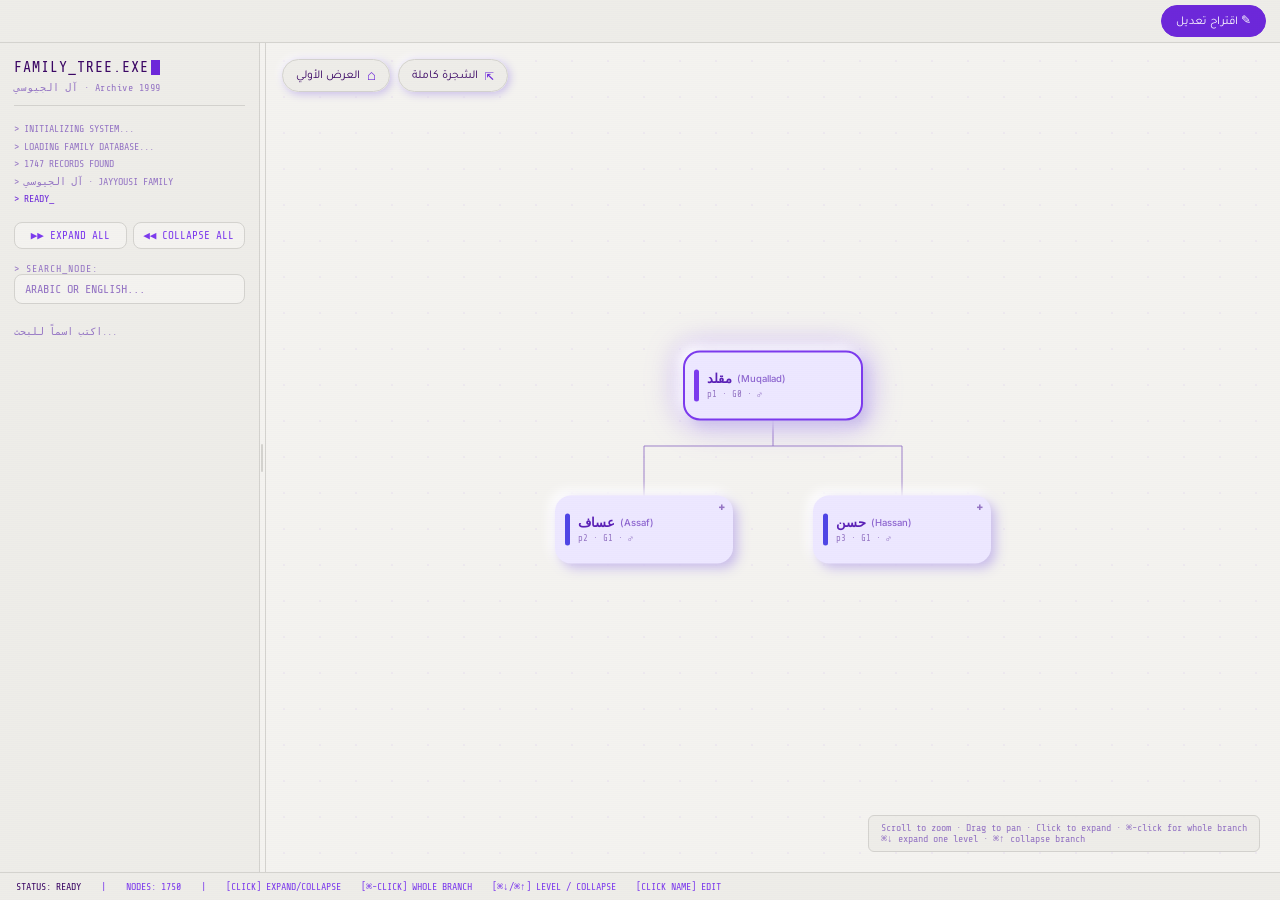
<file: index.html>
<!DOCTYPE html>
<html lang="ar" dir="rtl">
<head>
  <meta charset="UTF-8" />
  <meta name="viewport" content="width=device-width, initial-scale=1.0" />
  <title>شجرة العائلة · آل الجيوسي</title>
  <link rel="preconnect" href="https://fonts.googleapis.com" />
  <link rel="preconnect" href="https://fonts.gstatic.com" crossorigin />
  <link href="https://fonts.googleapis.com/css2?family=Share+Tech+Mono&family=Inter:wght@400;500;600&family=Tajawal:wght@400;500;700&display=swap" rel="stylesheet" />

  <!-- PUBLIC VIEW. Ships the editing UI (edit.js) so visitors can suggest
       changes, but deliberately NOT github.js, auth.js, publish.js or the
       theme pickers. There is no credential on this page, so the worst a
       visitor can do to the published site is ask: edits live in their own
       browser and a proposal is a row in a review queue. Git is still the
       only way anything becomes real. -->
  <link rel="stylesheet" href="assets/css/tokens.css" />
  <link rel="stylesheet" href="assets/css/base.css" />
  <link rel="stylesheet" href="assets/css/propose.css" />
</head>
<body>
<div id="app">
    <div id="main-area">

      <!-- Sidebar -->
      <div id="sidebar">
        <div id="sidebar-header">
          <div id="sidebar-title">FAMILY_TREE.EXE<span class="blink-cursor"></span></div>
          <div id="sidebar-subtitle">آل الجيوسي · Archive 1999</div>
        </div>

        <div id="boot-seq">
          <div>&gt; INITIALIZING SYSTEM...</div>
          <div>&gt; LOADING FAMILY DATABASE...</div>
          <div>&gt; 1747 RECORDS FOUND</div>
          <div>&gt; آل الجيوسي · JAYYOUSI FAMILY</div>
          <div class="line-ready">&gt; READY_</div>
        </div>

        <div id="sidebar-actions">
          <button class="action-btn" id="btn-expand-all">▶▶ EXPAND ALL</button>
          <button class="action-btn" id="btn-collapse-all">◀◀ COLLAPSE ALL</button>
        </div>

        <div id="sidebar-search-section">
          <div id="search-label">&gt; SEARCH_NODE:</div>
          <input type="text" id="search-input" placeholder="ARABIC OR ENGLISH..." dir="auto" autocomplete="off" />
        </div>

        <div id="search-results">
          <div id="results-label">&gt; INDEX</div>
        </div>
      </div>

      <!-- Main Canvas -->
      <div id="canvas-container">
        <svg id="tree-svg"></svg>

        <!-- Floats on the canvas rather than living in #sidebar-actions,
             because on mobile the sidebar is a collapsed sheet and anything
             inside it needs two taps to reach. -->
        <!-- Positioned as a PAIR: the offsets for this control are overridden in
             three stylesheets (mobile circle, propose bar, admin bar), so the
             wrapper carries the position and the buttons are plain flex children.
             Duplicating four sets of offsets per button would rot immediately. -->
        <div id="canvas-controls">
          <button id="btn-reset-view" class="canvas-btn"
                  title="العودة إلى العرض الأولي · reset to your opening view">
            <span id="reset-glyph" class="canvas-glyph">⌂</span><span id="reset-label" class="canvas-label">العرض الأولي</span>
          </button>
          <button id="btn-full-tree" class="canvas-btn"
                  title="الشجرة كاملة من الجذر · the whole family from the root, collapsed — drill down from there">
            <span id="full-glyph" class="canvas-glyph">⇱</span><span id="full-label" class="canvas-label">الشجرة كاملة</span>
          </button>
        </div>

        <div class="canvas-hint">Scroll to zoom · Drag to pan · Click to expand · ⌘-click for whole branch<br>⌘↓ expand one level · ⌘↑ collapse branch</div>
      </div>

    </div>

    <!-- Status bar. Everything from the 4th span on is pointer/keyboard advice
         and is hidden under the mobile breakpoint. -->
    <div id="status-bar">
      <span class="s-bright">STATUS: READY</span>
      <span>|</span>
      <span id="status-nodes">NODES: —</span>
      <span>|</span>
      <span>[CLICK] EXPAND/COLLAPSE</span>
      <span>[⌘-CLICK] WHOLE BRANCH</span>
      <span>[⌘↓/⌘↑] LEVEL / COLLAPSE</span>
      <span>[CLICK NAME] EDIT</span>
    </div>
  </div>

  <!-- Node Panel. The add button only exists in propose mode (CSS-hidden
       otherwise) — the page opens read-only. -->
  <div id="node-panel">
    <span id="panel-name"></span>
    <div id="panel-divider"></div>
    <button class="panel-btn propose-only" id="btn-add-relative">إضافة قريب</button>
    <button class="panel-btn propose-only" id="btn-delete-person">حذف ✕</button>
    <button class="panel-btn" id="btn-expand-level">مستوى واحد</button>
    <button class="panel-btn" id="btn-expand-subtree">توسيع الفرع</button>
    <button class="panel-btn" id="btn-close-panel" aria-label="إغلاق">✕</button>
  </div>

  <!-- Add Relative Modal. Shared with admin.html; here it only ever writes to
       this browser's own draft. -->
  <div id="modal-overlay">
    <div id="modal">
      <div id="modal-title">
        <span>إضافة قريب</span>
        <button id="btn-close-modal">✕</button>
      </div>

      <div class="modal-field">
        <label class="modal-label" for="modal-relation">العلاقة</label>
        <select id="modal-relation" class="modal-select">
          <option value="son">ابن</option>
          <option value="daughter">ابنة · عقدة نهائية</option>
          <option value="wife">زوجة · عقدة نهائية</option>
          <option value="father">أب</option>
        </select>
      </div>

      <div class="modal-field">
        <label class="modal-label" for="modal-name">الاسم</label>
        <input type="text" id="modal-name" class="modal-input" dir="auto" placeholder="أدخل الاسم / Enter name..." />
      </div>

      <div class="modal-field" id="modal-terminal-hint">
        البنت والزوجة عقدتان نهائيتان: لا يمكن إضافة أحد إليهما لاحقاً.
      </div>

      <!-- Gender follows from the relation, so there is nothing to pick. Kept in
           the DOM but hidden, so any code still querying it keeps working. -->
      <div class="modal-field" id="modal-gender-field" style="display:none">
        <label class="modal-label">الجنس</label>
        <div class="modal-radio-group">
          <label class="modal-radio-label">
            <input type="radio" name="modal-gender" value="male" checked />
            <span>ذكر</span>
          </label>
          <label class="modal-radio-label">
            <input type="radio" name="modal-gender" value="female" />
            <span>أنثى</span>
          </label>
        </div>
      </div>

      <button id="btn-save-relative">حفظ</button>
    </div>
  </div>

  <!-- Propose bar. The toggle is always visible; the rest appears with mode. -->
  <div id="propose-bar">
    <button id="propose-toggle">✎ اقتراح تعديل</button>
    <span class="propose-only" id="propose-who">من أنت؟</span>
    <span class="propose-only" id="propose-state"></span>
    <button class="propose-only pb-btn" id="btn-propose-undo" disabled>&#8630;</button>
    <button class="propose-only pb-btn" id="btn-propose-send" disabled>إرسال للمراجعة ↑</button>
    <!-- NOT .propose-only: a stale local copy is exactly the state in which the
         visitor is not in propose mode and needs a way out. The admin has had this
         control since the start; the propose side had none, so the only remedy was
         DevTools. -->
    <button class="pb-btn" id="btn-propose-discard" hidden>تجاهل نسختي</button>
    <span class="propose-only pb-note">تعديلاتك تظهر لك فقط حتى تُعتمد</span>
    <!-- Deliberately NOT .propose-only: checking where your suggestions stand
         should not require entering edit mode. Shown once anything was sent. -->
    <button id="btn-my-proposals" hidden>اقتراحاتي <span id="mine-badge"></span></button>
  </div>

  <!-- The proposer's own proposals: what was sent, where it stands, and a way to
       ask for one to be dropped. Withdrawing is a REQUEST — the table has no
       delete policy for the publishable key, so nothing here can remove a row. -->
  <div id="mine-drawer">
    <div id="mine-header">
      <span id="mine-title">اقتراحاتي</span>
      <button id="mine-refresh" class="mine-btn ghost">تحديث</button>
      <button id="mine-close" class="mine-btn ghost">✕</button>
    </div>
    <div id="mine-status"></div>
    <div id="mine-list"></div>
  </div>

  <!-- "Who are you?" — claims a node as this visitor's identity, so proposals
       carry a name. Honour system; see propose.js. -->
  <div id="who-modal-overlay">
    <div id="who-modal">
      <div id="who-title">من أنت في الشجرة؟</div>
      <div id="who-help">ابحث عن اسمك واختره، أو اكتب اسمك إن لم تكن في الشجرة بعد.</div>
      <input type="text" id="who-search" dir="auto" placeholder="اسمك · your name" autocomplete="off" />
      <div id="who-results"></div>
      <div id="who-actions">
        <button id="who-cancel" class="pb-btn ghost">لاحقاً</button>
        <button id="who-confirm" class="pb-btn" disabled>تأكيد</button>
      </div>
    </div>
  </div>

  <!-- Send — review the batch and add a note before submitting. -->
  <div id="send-modal-overlay">
    <div id="send-modal">
      <div id="send-title">إرسال الاقتراح</div>
      <div id="send-from-row">من: <span id="send-from"></span></div>
      <div id="send-list"></div>
      <label class="modal-label" for="send-note">ملاحظة (اختياري)</label>
      <textarea id="send-note" rows="3" dir="auto"
        placeholder="مثال: والده هو محمود وليس حسن · or: فاطمة is a woman, not a man"></textarea>
      <div id="send-error"></div>
      <div id="send-actions">
        <button id="send-submit">إرسال</button>
        <button id="send-cancel" class="ghost">إلغاء</button>
      </div>
    </div>
  </div>

  <script src="assets/vendor/d3.min.js"></script>
  <script src="data/names.js"></script>
  <!-- Was <script src="data/family.js">. Now loaded via boot-family.js, which reads
       the published.json stamp and fetches data/family.js?v=<stamp> so a commit is
       actually seen instead of served stale for up to 10 min. init() awaits
       window.FT_BOOT. See boot-family.js for the full reasoning. -->
  <script src="assets/js/boot-family.js"></script>
  <script src="data/theme.js"></script>
  <div id="stale-data-banner" hidden></div>
  <script src="assets/js/theme.js"></script>
  <script src="assets/js/sidebar-resize.js"></script>

  <script src="assets/js/core/state.js"></script>
  <script src="assets/js/core/layout.js"></script>
  <script src="assets/js/core/links.js"></script>
  <script src="assets/js/core/render.js"></script>
  <script src="assets/js/core/interactions.js"></script>
  <script src="assets/js/core/search.js"></script>

  <script src="assets/js/supabase.js"></script>
  <script src="assets/js/proposal-status.js"></script>
  <script src="assets/js/opslog.js"></script>
  <script src="assets/js/changelog.js"></script>
  <script src="assets/js/edit.js"></script>
  <script src="assets/js/propose.js"></script>
  <script src="assets/js/propose-ui.js"></script>

  <script src="assets/js/viewer.js"></script>
</body>
</html>
</file>
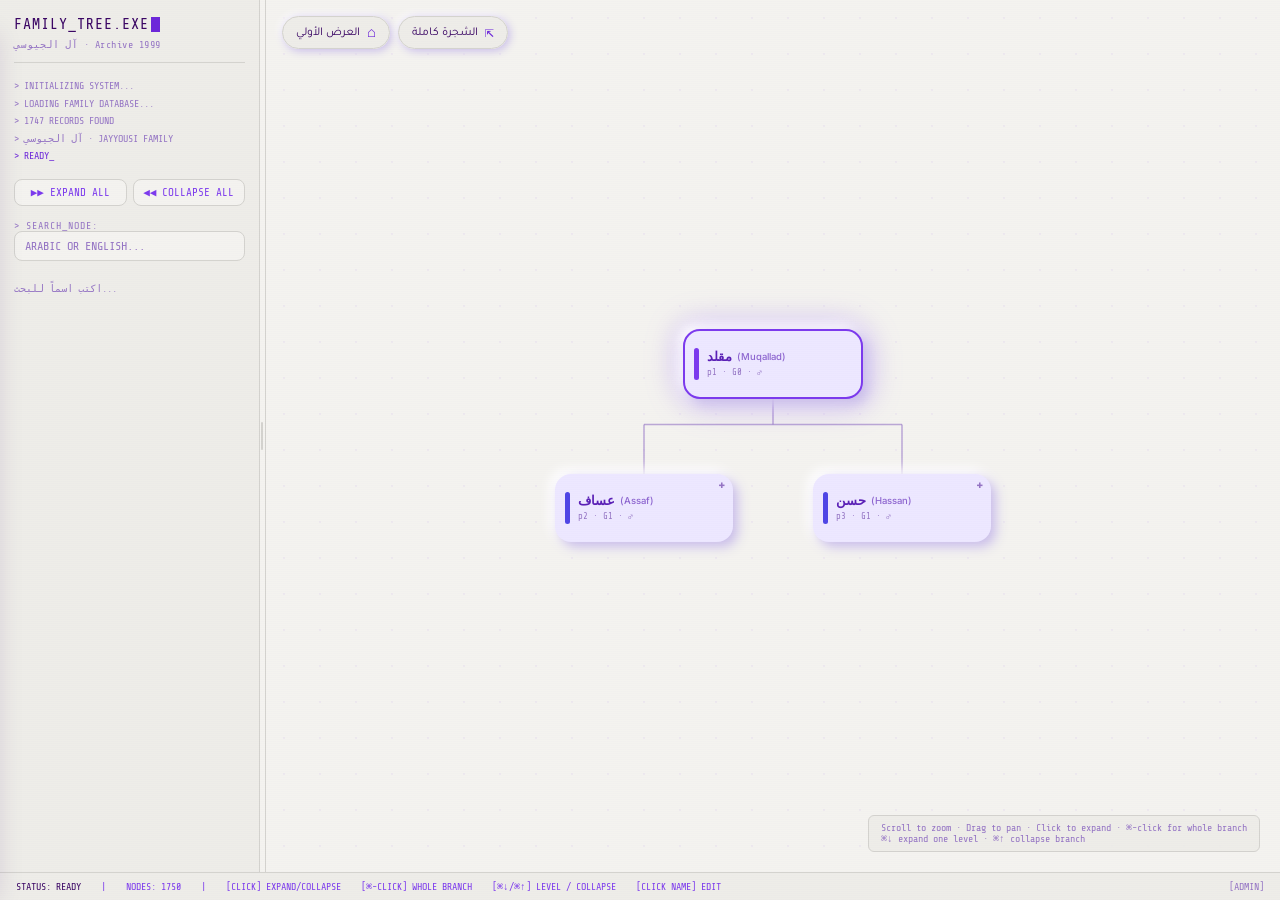
<file: admin.html>
<!DOCTYPE html>
<html lang="ar" dir="rtl">
<head>
  <meta charset="UTF-8" />
  <meta name="viewport" content="width=device-width, initial-scale=1.0" />
  <meta name="robots" content="noindex, nofollow" />
  <title>ADMIN · شجرة العائلة</title>
  <link rel="preconnect" href="https://fonts.googleapis.com" />
  <link rel="preconnect" href="https://fonts.gstatic.com" crossorigin />
  <link href="https://fonts.googleapis.com/css2?family=Share+Tech+Mono&family=Inter:wght@400;500;600&family=Tajawal:wght@400;500;700&display=swap" rel="stylesheet" />

  <!-- ADMIN VIEW: everything the user view loads, plus the customisation and
       editing layers. -->
  <link rel="stylesheet" href="assets/css/tokens.css" />
  <link rel="stylesheet" href="assets/css/base.css" />
  <link rel="stylesheet" href="assets/css/admin.css" />
</head>
<body class="admin-page">
<div id="app">
    <div id="main-area">

      <!-- Sidebar -->
      <div id="sidebar">
        <div id="sidebar-header">
          <div id="sidebar-title">FAMILY_TREE.EXE<span class="blink-cursor"></span></div>
          <div id="sidebar-subtitle">آل الجيوسي · Archive 1999</div>
        </div>

        <div id="boot-seq">
          <div>&gt; INITIALIZING SYSTEM...</div>
          <div>&gt; LOADING FAMILY DATABASE...</div>
          <div>&gt; 1747 RECORDS FOUND</div>
          <div>&gt; آل الجيوسي · JAYYOUSI FAMILY</div>
          <div class="line-ready">&gt; READY_</div>
        </div>

        <div id="sidebar-actions">
          <button class="action-btn" id="btn-expand-all">▶▶ EXPAND ALL</button>
          <button class="action-btn" id="btn-collapse-all">◀◀ COLLAPSE ALL</button>
        </div>

        <div id="sidebar-search-section">
          <div id="search-label">&gt; SEARCH_NODE:</div>
          <input type="text" id="search-input" placeholder="ARABIC OR ENGLISH..." dir="auto" autocomplete="off" />
        </div>

        <div id="search-results">
          <div id="results-label">&gt; INDEX</div>
        </div>
      </div>

      <!-- Main Canvas -->
      <div id="canvas-container">
        <svg id="tree-svg"></svg>
        <!-- Background color pickers -->
        <div id="bg-picker-wrap">
          <div id="line-picker">
            <div class="bg-picker-label">LN</div>
          </div>
          <div id="bg-picker-dark">
            <div class="bg-picker-label">DK</div>
          </div>
          <div id="bg-picker">
            <div class="bg-picker-label">LT</div>
          </div>
          <div id="line-width-slider-wrap">
            <div class="bg-picker-label">W</div>
            <input type="range" id="line-width-slider" min="0.5" max="6" step="0.25" value="1.5" />
            <div id="line-width-val">1.5</div>
          </div>
        </div>

        <!-- Bottom color pickers: node fill + font color -->
        <div id="bottom-picker-wrap">
          <div class="bottom-picker-row">
            <span class="bottom-picker-label">NODE</span>
            <div id="node-color-picker" style="display:flex;flex-direction:row;gap:4px;flex-wrap:nowrap;"></div>
          </div>
          <div class="bottom-picker-row">
            <span class="bottom-picker-label">FONT</span>
            <div id="font-color-picker" style="display:flex;flex-direction:row;gap:4px;flex-wrap:nowrap;"></div>
          </div>
          <div class="bottom-picker-row preset-row">
            <span class="bottom-picker-label">PRESET</span>
            <select id="preset-select"><option value="">-- none --</option></select>
            <button id="preset-save" class="preset-btn">Save</button>
            <button id="preset-del" class="preset-btn">Del</button>
          </div>
        </div>

        <!-- Floats on the canvas rather than living in #sidebar-actions,
             because on mobile the sidebar is a collapsed sheet and anything
             inside it needs two taps to reach. -->
        <!-- Positioned as a PAIR: the offsets for this control are overridden in
             three stylesheets (mobile circle, propose bar, admin bar), so the
             wrapper carries the position and the buttons are plain flex children.
             Duplicating four sets of offsets per button would rot immediately. -->
        <div id="canvas-controls">
          <button id="btn-reset-view" class="canvas-btn"
                  title="العودة إلى العرض الأولي · reset to your opening view">
            <span id="reset-glyph" class="canvas-glyph">⌂</span><span id="reset-label" class="canvas-label">العرض الأولي</span>
          </button>
          <button id="btn-full-tree" class="canvas-btn"
                  title="الشجرة كاملة من الجذر · the whole family from the root, collapsed — drill down from there">
            <span id="full-glyph" class="canvas-glyph">⇱</span><span id="full-label" class="canvas-label">الشجرة كاملة</span>
          </button>
        </div>

        <div class="canvas-hint">Scroll to zoom · Drag to pan · Click to expand · ⌘-click for whole branch<br>⌘↓ expand one level · ⌘↑ collapse branch</div>
      </div>

    </div>

    <!-- Status bar -->
    <div id="status-bar">
      <span class="s-bright">STATUS: READY</span>
      <span>|</span>
      <span id="status-nodes">NODES: —</span>
      <span>|</span>
      <span>[CLICK] EXPAND/COLLAPSE</span>
      <span>[⌘-CLICK] WHOLE BRANCH</span>
      <span>[⌘↓/⌘↑] LEVEL / COLLAPSE</span>
      <span>[CLICK NAME] EDIT</span>
      <span class="admin-trigger" id="admin-trigger">[ADMIN]</span>
    </div>
  </div>

  <!-- Node Panel -->
  <div id="node-panel">
    <span id="panel-name"></span>
    <div id="panel-divider"></div>
    <button class="panel-btn" id="btn-add-relative">إضافة قريب</button>
    <button class="panel-btn" id="btn-delete-person">حذف ✕</button>
    <button class="panel-btn" id="btn-expand-level">مستوى واحد</button>
    <button class="panel-btn" id="btn-expand-subtree">توسيع الفرع</button>
    <button class="panel-btn" id="btn-close-panel" aria-label="إغلاق">✕</button>
  </div>

  <!-- Add Relative Modal -->
  <div id="modal-overlay">
    <div id="modal">
      <div id="modal-title">
        <span>إضافة قريب</span>
        <button id="btn-close-modal">✕</button>
      </div>

      <div class="modal-field">
        <label class="modal-label" for="modal-relation">العلاقة</label>
        <select id="modal-relation" class="modal-select">
          <option value="son">ابن</option>
          <option value="daughter">ابنة · عقدة نهائية</option>
          <option value="wife">زوجة · عقدة نهائية</option>
          <option value="father">أب</option>
        </select>
      </div>

      <div class="modal-field">
        <label class="modal-label" for="modal-name">الاسم</label>
        <input type="text" id="modal-name" class="modal-input" dir="auto" placeholder="أدخل الاسم / Enter name..." />
      </div>

      <div class="modal-field" id="modal-terminal-hint">
        البنت والزوجة عقدتان نهائيتان: لا يمكن إضافة أحد إليهما لاحقاً.
      </div>

      <!-- Gender follows from the relation, so there is nothing to pick. Kept in
           the DOM but hidden, so any code still querying it keeps working. -->
      <div class="modal-field" id="modal-gender-field" style="display:none">
        <label class="modal-label">الجنس</label>
        <div class="modal-radio-group">
          <label class="modal-radio-label">
            <input type="radio" name="modal-gender" value="male" checked />
            <span>ذكر</span>
          </label>
          <label class="modal-radio-label">
            <input type="radio" name="modal-gender" value="female" />
            <span>أنثى</span>
          </label>
        </div>
      </div>

      <button id="btn-save-relative">حفظ</button>
    </div>
  </div>

<!-- Admin Login Modal -->
  <div id="admin-modal-overlay">
    <div id="admin-modal">
      <div style="font-family:var(--mono);font-size:12px;color:var(--accent-deep);letter-spacing:1px;margin-bottom:4px;">&gt; ADMIN_AUTH</div>
      <input type="password" id="admin-password" placeholder="PASSWORD" autocomplete="off" />
      <div id="admin-error"></div>
      <button id="admin-submit">AUTHENTICATE</button>
    </div>
  </div>

  <!-- Publish bar: the visible boundary between "my browser" and "the site" -->
  <div id="publish-bar">
    <span id="publish-state">○ IN SYNC WITH SITE</span>
    <button id="btn-publish" class="pub-btn" disabled>PUBLISH THEME &darr;</button>
    <span class="pub-sep">|</span>
    <span id="family-state">○ TREE IN SYNC</span>
    <button id="btn-undo" class="pub-btn" disabled title="Nothing to undo this session">&#8630; UNDO</button>
    <!-- Not disabled in markup: with no token this button's job is to collect
         one, and that must work even if something later in init() fails. JS
         only ever disables it, never enables it. -->
    <button id="btn-commit-family" class="pub-btn">CONNECT GITHUB &hellip;</button>
    <button id="btn-publish-family" class="pub-btn ghost">EXPORT &darr;</button>
    <button id="btn-discard-family" class="pub-btn ghost" disabled>DISCARD EDITS</button>
    <button id="btn-reset-draft" class="pub-btn ghost">DISCARD THEME</button>
    <button id="btn-review" class="pub-btn">اقتراحات <span id="review-badge"></span></button>
    <span class="pub-sep">|</span>
    <!-- Which BUILD this page is running. Four debugging rounds ended in "hard
         reload" without either of us being able to name the version in the browser. -->
    <span id="version-state">&#8943; CHECKING BUILD</span>
    <span class="pub-note">tree edits commit straight to the repo &middot; theme downloads a file</span>
  </div>

  <!-- Proposals drawer. Reads the Supabase inbox; decisions are recorded in git,
       never in the database — see review.js for why there is no status column. -->
  <div id="review-drawer">
    <div id="review-header">
      <span id="review-title">اقتراحات العائلة</span>
      <button id="review-refresh" class="review-btn ghost">تحديث</button>
      <button id="review-close" class="review-btn ghost">✕</button>
    </div>
    <div id="review-status"></div>
    <div id="review-list"></div>
  </div>

  <!-- GitHub token modal.
       An in-page dialog rather than window.prompt(): Safari suppresses native
       dialogs in several situations (and silently, so the button looks dead),
       and a credential typed into a prompt is displayed as plain text. This
       uses type=password and never echoes the value back. -->
  <div id="token-modal-overlay">
    <div id="token-modal">
      <div id="token-title">&gt; GITHUB_TOKEN</div>
      <div id="token-help">
        Fine-grained token · Contents: read and write · this repository only.<br>
        Stored in this browser only. Never committed. Not on a shared machine.
      </div>
      <input type="password" id="token-input" placeholder="github_pat_…" autocomplete="off"
             autocapitalize="off" autocorrect="off" spellcheck="false" />
      <div id="token-error"></div>
      <div id="token-actions">
        <button id="token-submit">CONNECT</button>
        <button id="token-cancel" class="ghost">CANCEL</button>
        <button id="token-forget" class="ghost">DISCONNECT</button>
      </div>
    </div>
  </div>

  <script src="assets/vendor/d3.min.js"></script>
  <script src="data/names.js"></script>
  <!-- Was <script src="data/family.js">. Now loaded via boot-family.js, which reads
       the published.json stamp and fetches data/family.js?v=<stamp> so a commit is
       actually seen instead of served stale for up to 10 min. init() awaits
       window.FT_BOOT. See boot-family.js for the full reasoning. -->
  <script src="assets/js/boot-family.js"></script>
  <script src="data/theme.js"></script>
  <div id="stale-data-banner" hidden></div>
  <script src="assets/js/theme.js"></script>
  <script src="assets/js/sidebar-resize.js"></script>

  <script src="assets/js/core/state.js"></script>
  <script src="assets/js/core/layout.js"></script>
  <script src="assets/js/core/links.js"></script>
  <script src="assets/js/core/render.js"></script>
  <script src="assets/js/core/interactions.js"></script>
  <script src="assets/js/core/search.js"></script>

  <script src="assets/js/admin/auth.js"></script>
  <script src="assets/js/supabase.js"></script>
  <script src="assets/js/proposal-status.js"></script>
  <script src="assets/js/opslog.js"></script>
  <script src="assets/js/changelog.js"></script>
  <script src="assets/js/admin/github.js"></script>
  <script src="assets/js/admin/publish.js"></script>
  <!-- Diagnostic only; admin-only, so it is NOT added to index.html. -->
  <script src="assets/js/admin/version.js"></script>
  <script src="assets/js/edit.js"></script>
  <script src="assets/js/admin/pickers.js"></script>
  <script src="assets/js/admin/presets.js"></script>
  <script src="assets/js/admin/review.js"></script>
  <script src="assets/js/admin/review-ui.js"></script>
  <script src="assets/js/admin/admin.js"></script>
</body>
</html>
</file>
<file: assets/css/tokens.css>
/* ============================================================================
   tokens.css — Design tokens. theme.js overwrites the themeable ones at runtime.
============================================================================ */

:root {
      --bg:              #f4f3ef;
      --node-bg:         #ede8ff;
      /* published-theme surface, overwritten at runtime by theme.js */
      --node-fill:       #ede8ff;
      --font-color:      #5b21b6;
      --line-color:      #9575c4;
      --marriage-color:  #b45309;
      --line-width:      1.5;
      --shadow-dark:     #c8bce8;
      --shadow-light:    #ffffff;
      --accent:          #6d28d9;
      --accent-mid:      #7c3aed;
      --accent-dim:      #9575c4;
      --accent-deep:     #3b0764;
      --sidebar-bg:      #eeede8;
      --sidebar-border:  #d4d3ce;
      --text-name:       #5b21b6;
      --modal-overlay:   rgba(59, 7, 100, 0.35);
      --mono:            'Share Tech Mono', 'Courier New', monospace;
      --sans:            'Inter', sans-serif;
      --arabic:          'Tajawal', sans-serif;
      --radius:          8px;
      --transition:      0.2s ease;
    }
</file>
<file: assets/css/base.css>
/* ============================================================================
   base.css — Shell, sidebar, canvas, panel, modal. Shared by both views.
============================================================================ */

*, *::before, *::after {
      box-sizing: border-box;
      margin: 0;
      padding: 0;
    }

:root {
      --bg:              #f4f3ef;
      --node-bg:         #ede8ff;
      --shadow-dark:     #c8bce8;
      --shadow-light:    #ffffff;
      --accent:          #6d28d9;
      --accent-mid:      #7c3aed;
      --accent-dim:      #9575c4;
      --accent-deep:     #3b0764;
      --sidebar-bg:      #eeede8;
      --sidebar-border:  #d4d3ce;
      --text-name:       #5b21b6;
      --modal-overlay:   rgba(59, 7, 100, 0.35);
      --mono:            'Share Tech Mono', 'Courier New', monospace;
      --sans:            'Inter', sans-serif;
      --arabic:          'Tajawal', sans-serif;
      --radius:          8px;
      --transition:      0.2s ease;
    }

html, body {
      width: 100%;
      height: 100%;
      overflow: hidden;
      background: var(--bg);
      font-family: var(--mono);
    }

/* Subtle scanlines */
    body::before {
      content: '';
      position: fixed;
      inset: 0;
      background: repeating-linear-gradient(
        to bottom,
        transparent 0px,
        transparent 1px,
        rgba(109, 40, 217, 0.012) 1px,
        rgba(109, 40, 217, 0.012) 2px
      );
      pointer-events: none;
      z-index: 9999;
    }

/* ---- LAYOUT ---- */
    #app {
      display: flex;
      flex-direction: column;
      width: 100%;
      height: 100%;
      direction: ltr;
    }

#main-area {
      display: flex;
      flex: 1;
      overflow: hidden;
    }

/* ---- SIDEBAR ---- */
    #sidebar {
      /* Width is a variable so the drag handle (and a saved preference) can
         change it without touching layout rules. */
      width: var(--sidebar-w, 260px);
      min-width: 0;
      flex-shrink: 0;
      height: 100%;
      background: var(--sidebar-bg);
      border-right: 1px solid var(--sidebar-border);
      display: flex;
      flex-direction: column;
      padding: 16px 14px;
      gap: 14px;
      overflow-y: auto;
      z-index: 10;
    }

#sidebar-header {
      border-bottom: 1px solid var(--sidebar-border);
      padding-bottom: 12px;
    }

#sidebar-title {
      font-family: var(--mono);
      font-size: 15px;
      font-weight: 400;
      color: var(--accent-deep);
      letter-spacing: 1px;
      display: flex;
      align-items: center;
    }

.blink-cursor {
      display: inline-block;
      width: 9px;
      height: 15px;
      background: var(--accent);
      margin-left: 2px;
      vertical-align: middle;
      animation: blink 1s step-end infinite;
    }

@keyframes blink {
  0%, 100% { opacity: 1; }
  50%      { opacity: 0; }
}

#sidebar-subtitle {
      font-family: var(--mono);
      font-size: 10px;
      color: var(--accent-dim);
      margin-top: 6px;
      letter-spacing: 0.5px;
    }

/* Boot sequence */
    #boot-seq {
      font-size: 10px;
      color: var(--accent-dim);
      line-height: 1.75;
    }

#boot-seq .line-ready {
      color: var(--accent);
    }

/* ---- SIDEBAR ACTIONS ---- */
    #sidebar-actions {
      display: flex;
      gap: 6px;
    }

.action-btn {
      flex: 1;
      padding: 6px 8px;
      background: var(--bg);
      border: 1px solid var(--sidebar-border);
      border-radius: var(--radius);
      font-family: var(--mono);
      font-size: 11px;
      color: var(--accent-mid);
      cursor: pointer;
      transition: background var(--transition), color var(--transition);
      white-space: nowrap;
    }

.action-btn:hover {
      background: var(--node-bg);
      color: var(--accent-deep);
    }

.action-btn:active {
      transform: translateY(1px);
    }

#search-label {
      font-size: 10px;
      color: var(--accent-dim);
      letter-spacing: 1px;
    }

#search-input {
      width: 100%;
      padding: 7px 10px;
      background: var(--bg);
      border: 1px solid var(--sidebar-border);
      border-radius: var(--radius);
      font-family: var(--mono);
      font-size: 12px;
      color: var(--accent-deep);
      outline: none;
      caret-color: var(--accent);
      transition: border-color var(--transition), box-shadow var(--transition);
    }

#search-input:focus {
      border-color: var(--accent);
      box-shadow: 0 0 0 3px rgba(109, 40, 217, 0.15);
    }

#search-input::placeholder {
      color: var(--accent-dim);
    }

/* Search results / member list */
    #search-results {
      flex: 1;
      overflow-y: auto;
    }

#search-results::-webkit-scrollbar { width: 3px; }

#search-results::-webkit-scrollbar-track { background: transparent; }

#search-results::-webkit-scrollbar-thumb { background: var(--sidebar-border); border-radius: 2px; }

#results-label {
      font-size: 10px;
      color: var(--accent-dim);
      letter-spacing: 1px;
      margin-bottom: 6px;
    }

.search-result-item {
      padding: 4px 2px;
      font-family: var(--mono);
      font-size: 11px;
      color: var(--accent-mid);
      cursor: pointer;
      display: flex;
      flex-direction: column;
      gap: 1px;
      transition: color var(--transition);
    }

.result-main {
      display: flex;
      align-items: center;
      gap: 6px;
    }

/* Ancestor chain, only rendered when a name is ambiguous among the hits. */
    .result-chain {
      margin-left: 38px;
      font-size: 9.5px;
      line-height: 1.35;
      color: var(--accent-dim);
      direction: ltr;
      unicode-bidi: isolate;
      overflow-wrap: anywhere;
    }

.search-result-item:hover .result-chain {
      color: var(--accent-mid);
    }

.search-result-item:hover {
      color: var(--accent-deep);
    }

.result-gen {
      font-size: 10px;
      color: var(--accent-dim);
      width: 32px;
      flex-shrink: 0;
    }

.result-dot {
      display: none;
    }

.search-empty {
      font-family: var(--mono);
      font-size: 10px;
      color: var(--accent-dim);
      padding: 8px 0;
    }

/* ---- CANVAS ---- */
    #canvas-container {
      flex: 1;
      height: 100%;
      position: relative;
      overflow: hidden;
      background: var(--bg);
    }

/* Dot grid overlay */
    #canvas-container::after {
      content: '';
      position: absolute;
      inset: 0;
      background-image: radial-gradient(rgba(109, 40, 217, 0.05) 1px, transparent 1px);
      background-size: 36px 36px;
      pointer-events: none;
      z-index: 0;
    }

#tree-svg {
      width: 100%;
      height: 100%;
      cursor: grab;
      position: relative;
      z-index: 1;
    }

#tree-svg:active {
      cursor: grabbing;
    }

/* ---- SVG NODE STYLES ---- */
    .node-group {
      cursor: pointer;
    }

.node-rect {
      filter:
        drop-shadow(5px 5px 6px #c8bce8)
        drop-shadow(-5px -5px 6px #ffffff);
      transition: filter 0.2s ease;
    }

.node-group:hover .node-rect {
      filter:
        drop-shadow(5px 5px 6px #c8bce8)
        drop-shadow(-5px -5px 6px #ffffff)
        drop-shadow(0 0 10px rgba(139, 92, 246, 0.3));
    }

.node-text {
      pointer-events: all;
      cursor: text;
      font-family: var(--sans);
      font-size: 13px;
      font-weight: 600;
      fill: #5b21b6;
      text-anchor: start;
      dominant-baseline: middle;
      /* LTR box with each script isolated, so the Arabic name and the English
         gloss keep a fixed left-to-right order instead of the bidi algorithm
         reordering them based on the first strong character. */
      direction: ltr;
      unicode-bidi: isolate;
    }

.node-text-ar {
      unicode-bidi: isolate;
    }

.node-text-en {
      unicode-bidi: isolate;
      font-size: 9.5px;
      font-weight: 500;
      fill-opacity: 0.66;
    }

.result-en {
      font-size: 10px;
      opacity: 0.6;
      unicode-bidi: isolate;
    }

.node-gender-icon {
      pointer-events: none;
      font-size: 11px;
      fill: rgba(109, 40, 217, 0.4);
      text-anchor: middle;
    }

.expand-indicator {
      pointer-events: none;
    }

.link-line {
      fill: none;
      stroke-width: 1.5;
      opacity: 0.65;
    }

/* Logged-in user ring */
    .node-logged-in .node-rect {
      stroke: #7c3aed !important;
      stroke-width: 2px !important;
      filter:
        drop-shadow(5px 5px 6px #c8bce8)
        drop-shadow(-5px -5px 6px #ffffff)
        drop-shadow(0 0 14px rgba(139, 92, 246, 0.4)) !important;
    }

@keyframes pulse-highlight {
  0%   { stroke: #7c3aed; stroke-width: 2px; filter: drop-shadow(0 0 8px rgba(139,92,246,0.6)); }
  50%  { stroke: #a78bfa; stroke-width: 3px; filter: drop-shadow(0 0 16px rgba(139,92,246,0.8)); }
  100% { stroke: #7c3aed; stroke-width: 2px; filter: drop-shadow(0 0 8px rgba(139,92,246,0.6)); }
}

.node-highlighted .node-rect {
      animation: pulse-highlight 1s ease-in-out 3;
    }

/* Ancestor path highlight — amber glow */
    .node-on-path .node-rect {
      stroke: #f59e0b !important;
      stroke-width: 2px !important;
      filter:
        drop-shadow(5px 5px 6px #c8bce8)
        drop-shadow(-5px -5px 6px #ffffff)
        drop-shadow(0 0 12px rgba(245, 158, 11, 0.45)) !important;
    }

/* Selected node — brighter amber, stronger glow */
    .node-selected .node-rect {
      stroke: #f59e0b !important;
      stroke-width: 2.5px !important;
      filter:
        drop-shadow(5px 5px 6px #c8bce8)
        drop-shadow(-5px -5px 6px #ffffff)
        drop-shadow(0 0 20px rgba(245, 158, 11, 0.7)) !important;
    }

/* ---- NODE PANEL ---- */
    #node-panel {
      position: fixed;
      bottom: 24px;
      left: 50%;
      transform: translateX(-50%) translateY(100px);
      background: var(--sidebar-bg);
      color: var(--accent-deep);
      border: 1px solid var(--sidebar-border);
      border-radius: 14px;
      padding: 12px 18px;
      display: flex;
      align-items: center;
      gap: 12px;
      box-shadow: 5px 5px 12px var(--shadow-dark), -5px -5px 12px var(--shadow-light);
      z-index: 100;
      transition: transform 0.3s cubic-bezier(0.34, 1.56, 0.64, 1), opacity 0.3s ease;
      opacity: 0;
      pointer-events: none;
      direction: rtl;
    }

#node-panel.visible {
      transform: translateX(-50%) translateY(0);
      opacity: 1;
      pointer-events: all;
    }

#panel-name {
      font-family: var(--sans);
      font-size: 14px;
      font-weight: 600;
      color: var(--accent-deep);
      min-width: 80px;
    }

#panel-divider {
      width: 1px;
      height: 24px;
      background: var(--sidebar-border);
    }

.panel-btn {
      padding: 7px 14px;
      border-radius: var(--radius);
      border: 1px solid var(--sidebar-border);
      cursor: pointer;
      font-family: var(--arabic);
      font-size: 13px;
      font-weight: 500;
      transition: background var(--transition), transform var(--transition);
      white-space: nowrap;
      background: var(--bg);
      color: var(--accent-deep);
    }

.panel-btn:hover { transform: translateY(-1px); background: var(--node-bg); }

.panel-btn:active { transform: translateY(0); }

#btn-add-relative {
      background: var(--accent);
      color: #fff;
      border-color: var(--accent);
    }

#btn-add-relative:hover:not(:disabled) { background: var(--accent-mid); }

#btn-close-panel {
      background: transparent;
      color: var(--accent-dim);
      padding: 5px 9px;
      font-size: 16px;
      line-height: 1;
      border-color: transparent;
    }

#btn-close-panel:hover { color: var(--accent-deep); }

/* Terminal nodes (women) cannot be extended, so the action is disabled
       rather than hidden — hiding it makes the panel jump around. */
    .panel-btn:disabled {
      opacity: 0.4;
      cursor: not-allowed;
    }

.panel-btn:disabled:hover {
      transform: none;
      /* Was var(--accent-dim) — MORE saturated than the resting --bg, so a tap
         on a disabled button (عقدة نهائية on a woman is the common case) left it
         stuck mid-purple on touch. This rule is (0,3,0) and outranks the
         @media (hover:none) guard at (0,2,0), so the guard could not undo it. */
      background: var(--bg);
    }

#modal-terminal-hint {
      font-family: var(--arabic);
      font-size: 11.5px;
      line-height: 1.7;
      color: var(--accent-dim);
      background: var(--node-bg);
      border: 1px solid var(--sidebar-border);
      border-radius: var(--radius);
      padding: 7px 10px;
    }

/* ---- MODAL ---- */
    #modal-overlay {
      position: fixed;
      inset: 0;
      background: var(--modal-overlay);
      backdrop-filter: blur(4px);
      -webkit-backdrop-filter: blur(4px);
      /* Above #propose-bar and #publish-bar, both z-index 300. At 200 they
         painted over the scrim and stayed clickable, so a visitor could hit
         "send for review" and an admin every publish/commit/discard control
         while this dialog was open. The who/send/token overlays are already
         400; only this shared one was missed. Raising a child would not work —
         backdrop-filter makes this an atomic stacking context. */
      z-index: 400;
      display: flex;
      align-items: center;
      justify-content: center;
      opacity: 0;
      pointer-events: none;
      transition: opacity 0.25s ease;
    }

#modal-overlay.visible {
      opacity: 1;
      pointer-events: all;
    }

#modal {
      background: var(--bg);
      border: 1px solid var(--sidebar-border);
      border-radius: 18px;
      padding: 28px 32px;
      width: 360px;
      max-width: 90vw;
      box-shadow: 8px 8px 20px var(--shadow-dark), -8px -8px 20px var(--shadow-light);
      direction: rtl;
      transform: scale(0.9) translateY(20px);
      transition: transform 0.3s cubic-bezier(0.34, 1.56, 0.64, 1);
    }

#modal-overlay.visible #modal {
      transform: scale(1) translateY(0);
    }

#modal-title {
      font-family: var(--arabic);
      font-size: 17px;
      font-weight: 700;
      color: var(--accent-deep);
      margin-bottom: 20px;
      display: flex;
      align-items: center;
      justify-content: space-between;
    }

#btn-close-modal {
      background: none;
      border: none;
      cursor: pointer;
      color: var(--accent-dim);
      font-size: 18px;
      line-height: 1;
      padding: 4px;
      transition: color var(--transition);
    }

#btn-close-modal:hover { color: var(--accent-deep); }

.modal-field { margin-bottom: 16px; }

.modal-label {
      display: block;
      font-family: var(--arabic);
      font-size: 13px;
      font-weight: 500;
      color: var(--accent-mid);
      margin-bottom: 6px;
    }

.modal-input, .modal-select {
      width: 100%;
      padding: 10px 14px;
      border: 1.5px solid var(--sidebar-border);
      border-radius: var(--radius);
      font-family: var(--arabic);
      font-size: 14px;
      color: var(--accent-deep);
      outline: none;
      background: var(--node-bg);
      direction: rtl;
      transition: border-color var(--transition), box-shadow var(--transition);
    }

.modal-input:focus, .modal-select:focus {
      border-color: var(--accent);
      box-shadow: 0 0 0 3px rgba(109, 40, 217, 0.15);
      background: #fff;
    }

.modal-radio-group {
      display: flex;
      gap: 16px;
    }

.modal-radio-label {
      display: flex;
      align-items: center;
      gap: 8px;
      font-family: var(--arabic);
      font-size: 14px;
      color: var(--accent-deep);
      cursor: pointer;
    }

.modal-radio-label input[type="radio"] {
      accent-color: var(--accent);
      width: 16px;
      height: 16px;
    }

#btn-save-relative {
      width: 100%;
      padding: 12px;
      background: var(--accent);
      color: #fff;
      border: none;
      border-radius: var(--radius);
      font-family: var(--arabic);
      font-size: 15px;
      font-weight: 600;
      cursor: pointer;
      transition: background var(--transition), transform var(--transition);
      margin-top: 8px;
    }

#btn-save-relative:hover { background: var(--accent-mid); transform: translateY(-1px); }

#btn-save-relative:active { transform: translateY(0); }

/* ---- INLINE NAME EDITOR ---- */
    #inline-name-editor {
      position: absolute;
      background: #fff;
      color: var(--accent-deep);
      border: 2px solid var(--accent);
      border-radius: 10px;
      font-family: var(--sans);
      font-size: 13px;
      font-weight: 600;
      text-align: center;
      outline: none;
      padding: 0 8px;
      box-sizing: border-box;
      z-index: 50;
      box-shadow: 0 0 0 3px rgba(109, 40, 217, 0.2);
    }

/* ---- RESET VIEW BUTTON ----
   Top-left of the canvas: clear of .canvas-hint (bottom-right), the node panel
   (bottom-centre) and admin's pickers (right edge and bottom-centre). */
/* The wrapper owns the POSITION; the buttons own their looks. Three other rules
   override these offsets (mobile, propose bar, admin bar) and they now move the
   pair rather than one button. */
#canvas-controls {
      position: absolute;
      top: 16px;
      left: 16px;
      z-index: 6;
      display: flex;
      gap: 8px;
    }

.canvas-btn {
      display: flex;
      align-items: center;
      gap: 7px;
      padding: 8px 13px;
      background: rgba(238, 237, 232, 0.94);
      border: 1px solid var(--sidebar-border);
      border-radius: 20px;
      font-family: var(--arabic);
      font-size: 12px;
      color: var(--accent-deep);
      cursor: pointer;
      box-shadow: 2px 2px 8px var(--shadow-dark), -2px -2px 8px var(--shadow-light);
      transition: background var(--transition), transform var(--transition);
      direction: rtl;
    }

.canvas-btn:hover {
      background: var(--node-bg);
      transform: translateY(-1px);
    }

.canvas-btn:active { transform: translateY(0); }

.canvas-glyph {
      font-family: var(--mono);
      font-size: 15px;
      line-height: 1;
      color: var(--accent);
    }

/* ---- CANVAS HINT ---- */
    .canvas-hint {
      position: absolute;
      bottom: 20px;
      right: 20px;
      background: rgba(238, 237, 232, 0.9);
      color: var(--accent-dim);
      padding: 6px 12px;
      border-radius: 6px;
      font-family: var(--mono);
      font-size: 10px;
      pointer-events: none;
      direction: ltr;
      border: 1px solid var(--sidebar-border);
      z-index: 5;
    }

/* ---- STATUS BAR ---- */
    #status-bar {
      height: 28px;
      background: var(--sidebar-bg);
      border-top: 1px solid var(--sidebar-border);
      display: flex;
      align-items: center;
      padding: 0 16px;
      gap: 20px;
      font-family: var(--mono);
      font-size: 10px;
      color: var(--accent-mid);
      flex-shrink: 0;
    }

#status-bar .s-bright { color: var(--accent-deep); }

/* ---- RESPONSIVE ----
   The previous rule collapsed the sidebar to a 56px rail. That looked like an
   icon strip but wasn't: 56px minus 28px padding leaves 28px, two flex:1
   buttons with a 6px gap get 11px each, and each carries 18px of padding and
   border — so no glyph rendered at all, and the blank left rectangle still
   fired EXPAND ALL over 1,746 people. Search was hidden outright, which on a
   1,746-person tree (165 of them named محمد) removed the only way to find
   anyone.

   Instead the sidebar becomes a bottom sheet: a 48px grab bar always visible,
   swiping/tapping it up reveals search and results at full width. */
@media (max-width: 640px) {
  #sidebar {
    position: fixed;
    /* Docked ABOVE the 28px status bar, not over it.
       Both wanted the bottom 28px, and no z-index order satisfies both: lifting
       the status bar (its own fix) hid the grab handle's label and cut its hit
       area from 48px to 20px, below the 44px minimum this file enforces
       everywhere else — and a swipe starting there targeted the bar, so
       touchstart never reached the sheet. Giving the sheet its own 28px offset
       means neither has to win. */
    inset: auto 0 28px 0;
    width: 100% !important;
    min-width: 0 !important;
    height: 62vh;
    /* Only the grab bar peeks above the fold until the sheet is opened. */
    transform: translateY(calc(100% - var(--sheet-peek)));
    transition: transform 0.28s cubic-bezier(0.32, 0.72, 0, 1);
    z-index: 150;
    border-right: none;
    border-top: 1px solid var(--sidebar-border);
    border-radius: 16px 16px 0 0;
    box-shadow: 0 -6px 24px rgba(59, 7, 100, 0.13);
    padding: 0 14px calc(14px + env(safe-area-inset-bottom));
    gap: 10px;
  }

  #sidebar.sheet-open { transform: translateY(0); }

  /* Chrome that costs vertical space and says nothing a phone user needs. */
  #sidebar-header, #boot-seq { display: none; }

  /* The point of the exercise: these stay. */
  #sidebar-search-section, #search-results { display: block; }

  /* 16px is the threshold below which iOS Safari force-zooms the viewport on
     focus and never zooms back out. Everything else here is touch sizing. */
  #search-input { font-size: 16px; padding: 11px 12px; }
  #results-label { font-size: 11px; margin-bottom: 8px; }
  .search-result-item { padding: 11px 6px; font-size: 13px; min-height: 44px; }
  .result-chain { font-size: 11px; margin-left: 34px; }
  .result-gen { font-size: 11px; width: 38px; }

  #sidebar-actions { gap: 8px; flex-wrap: nowrap; }
  .action-btn { padding: 12px 8px; font-size: 12px; min-height: 44px; }

  #sidebar-resizer { display: none; }

  /* The canvas keeps the full width now; the sheet floats over it. */
  #canvas-container { width: 100%; }

  /* Desktop pointer instructions on a device with no wheel, no drag cursor
     and no ⌘ key. The status bar keeps only the node count.
     :not(.admin-trigger) because [ADMIN] is the 9th span and this rule hid it —
     showAdminModal has no other caller, so admin.html could not be logged into
     on a phone at all. */
  .canvas-hint { display: none; }
  #status-bar { font-size: 11px; gap: 12px; padding: 0 12px; }
  #status-bar span:nth-child(n+4):not(.admin-trigger) { display: none; }

  /* No position or z-index needed: #sidebar is docked 28px up (see its rule
     above), so the bar's own 28px band is nobody else's. Lifting it instead was
     tried and traded the covered bar for a 20px-tall sheet handle. */

  /* 13px force-zooms iOS Safari on focus and never zooms back, and this is the
     primary mobile rename path — edit.js creates it and calls focus()+select().
     Also lifted above #node-panel (100), which sits over the tapped node on a
     phone, so the editor was appearing behind the panel that opened it. */
  #inline-name-editor { font-size: 16px; z-index: 210; }

  /* Reset stays reachable, but as a 44px circular glyph — the label costs
     width that a 375px canvas does not have. */
  #canvas-controls {
    top: calc(12px + env(safe-area-inset-top));
    left: 12px;
  }
  .canvas-btn {
    width: 44px;
    height: 44px;
    padding: 0;
    justify-content: center;
    border-radius: 50%;
  }
  .canvas-label { display: none; }
  .canvas-glyph { font-size: 19px; }

  /* The panel's base z-index (100) is below the sheet's (150), so an open
     sheet would bury its buttons — including admin's add-relative. Rather
     than float the panel over the search results it would obscure, hide it
     while the sheet is open: the node it describes is behind the sheet
     anyway, and picking a result closes the sheet and brings it back. */
  #node-panel {
    /* Clears the sheet, which itself now sits 28px up for the status bar. */
    bottom: calc(var(--sheet-peek) + 28px + 12px + env(safe-area-inset-bottom));
    max-width: calc(100vw - 20px);
    flex-wrap: wrap;
    justify-content: center;
    row-gap: 8px;
    padding: 10px 14px;
  }
  body.sheet-is-open #node-panel {
    opacity: 0;
    pointer-events: none;
    transform: translateX(-50%) translateY(20px);
  }
  #panel-name { font-size: 15px; min-width: 0; flex: 1 1 100%; text-align: center; }
  #panel-divider { display: none; }
  .panel-btn { padding: 11px 16px; font-size: 14px; min-height: 44px; }
  #btn-close-panel { padding: 9px 13px; min-height: 44px; }

  /* A 360px card on a 375px screen, and in landscape it exceeds the viewport
     with no way to scroll to the save button (body is overflow:hidden). */
  #modal-overlay { align-items: flex-end; }
  #modal {
    width: 100%;
    max-width: 100%;
    border-radius: 18px 18px 0 0;
    padding: 22px 20px calc(22px + env(safe-area-inset-bottom));
    max-height: 88vh;
    overflow-y: auto;
  }
  .modal-input, .modal-select { font-size: 16px; padding: 11px 12px; }
  #btn-save-relative { min-height: 48px; font-size: 16px; }
  #btn-close-modal { min-width: 44px; min-height: 44px; }
}

/* ---- MOBILE SHEET GRAB BAR ----
   Injected by sidebar-resize.js only under the breakpoint, so the desktop DOM
   is unchanged. --sheet-peek is how much of the sheet stays on screen. */
:root { --sheet-peek: 48px; }

#sheet-handle { display: none; }

@media (max-width: 640px) {
  #sheet-handle {
    display: flex;
    align-items: center;
    justify-content: center;
    gap: 8px;
    height: var(--sheet-peek);
    min-height: var(--sheet-peek);
    flex-shrink: 0;
    margin: 0 -14px;
    padding: 0 14px;
    border-bottom: 1px solid transparent;
    font-family: var(--mono);
    font-size: 12px;
    color: var(--accent-mid);
    cursor: pointer;
    user-select: none;
    -webkit-tap-highlight-color: transparent;
  }
  #sidebar.sheet-open #sheet-handle { border-bottom-color: var(--sidebar-border); }
  #sheet-grip {
    width: 34px; height: 4px; border-radius: 2px;
    background: var(--sidebar-border);
  }
  #sheet-label { letter-spacing: 0.5px; }
}

/* ---- TOUCH / POINTER ----
   :hover on a touch screen sticks after the tap, leaving buttons stuck in
   their lifted state. Only apply the transform-based hovers to real pointers.  */
@media (hover: none) {
  .panel-btn:hover { transform: none; background: var(--bg); }
  .action-btn:hover { background: var(--bg); color: var(--accent-mid); }
  .search-result-item:hover { color: var(--accent-mid); }
}

/* d3.zoom binds its own touch handlers and preventDefaults them, but without
   this the browser can claim the gesture for page zoom/scroll first. */
#tree-svg { touch-action: none; }


/* ---- SIDEBAR RESIZER ----
   A thin drag handle on the sidebar's inner edge. The sidebar is on the left
   of an LTR flex row (#app forces direction: ltr so canvas maths stays LTR),
   so the handle sits on its right border. */
#sidebar-resizer {
  width: 6px;
  flex: 0 0 6px;
  cursor: col-resize;
  background: transparent;
  border-right: 1px solid var(--sidebar-border);
  transition: background 0.15s;
  z-index: 20;
  position: relative;
}
#sidebar-resizer::after {
  content: '';
  position: absolute;
  top: 50%; left: 1px;
  width: 2px; height: 28px;
  transform: translateY(-50%);
  border-radius: 1px;
  background: var(--sidebar-border);
}
#sidebar-resizer:hover,
#sidebar-resizer.dragging { background: rgba(109, 40, 217, 0.12); }
#sidebar-resizer:hover::after,
#sidebar-resizer.dragging::after { background: var(--accent); }

/* While dragging, stop the pointer selecting text or becoming an I-beam. */
body.resizing { cursor: col-resize; user-select: none; }
body.resizing #tree-svg { pointer-events: none; }

/* The sidebar's own children must not force it wider than the drag allows. */
#sidebar { overflow-x: hidden; }
#sidebar-actions { flex-wrap: wrap; }
.action-btn { min-width: 0; overflow: hidden; text-overflow: ellipsis; }

/* Armed state for the two-click delete confirm in the node panel. */
.panel-btn.danger {
      background: #7f1d1d !important;
      color: #fff !important;
      border-color: #7f1d1d !important;
      font-weight: 700;
    }

/* A person who exists ONLY in this browser — added or edited locally and not yet
   published. In base.css, not admin.css, because the proposer needs this more than
   the owner does: their whole suggestion is local until it is approved.

   Dashed rather than dimmed. Dimming already means "collapsed" in this tree, and the
   distinction being drawn is provenance, not activity. */
.node-local .node-rect {
  stroke: var(--accent-deep);
  stroke-width: 1.5;
  stroke-dasharray: 4 3;
}
.node-local .node-sub-text { font-style: italic; }

/* Shown only when the loaded data is provably older than what is published. Amber,
   like every other "this is not what you think it is" state in this UI, and across
   the full width because a wrong tree is not a footnote. */
#stale-data-banner {
  position: fixed;
  top: 0; left: 0; right: 0;
  z-index: 500;                      /* above the modals (400): it explains them */
  padding: calc(8px + env(safe-area-inset-top)) 14px 8px;
  background: #b45309;
  color: #fff;
  font-family: var(--arabic);
  font-size: 12.5px;
  text-align: center;
  direction: rtl;
}
</file>
<file: assets/css/propose.css>
/* ============================================================================
   propose.css — propose mode in index.html. Not loaded by admin.html, which
   has its own publish bar.

   The page opens read-only: everything marked .propose-only is hidden until
   body.propose-mode is set, so a casual visitor sees exactly the tree they saw
   before and nothing suggesting they are expected to edit anything.
============================================================================ */

.propose-only { display: none !important; }
body.propose-mode .propose-only { display: inline-flex !important; }
body.propose-mode .pb-note { display: inline !important; }

/* ---- PROPOSE BAR ---- */
#propose-bar {
  position: fixed;
  top: 0; left: 0; right: 0;
  min-height: 34px;
  display: flex;
  align-items: center;
  gap: 10px;
  /* Inset on the TOP, not the bottom. It was on the bottom, which made the bar
     taller without moving its contents out from under a notch — the one thing
     the inset exists to do. Total height is 42px + inset either way, which is
     what #app's padding below is matched to. */
  padding: calc(5px + env(safe-area-inset-top)) 14px 5px;
  background: var(--sidebar-bg);
  border-bottom: 1px solid var(--sidebar-border);
  font-family: var(--mono);
  font-size: 10px;
  color: var(--accent-mid);
  z-index: 300;
  direction: rtl;
  flex-wrap: wrap;
  row-gap: 6px;
}

/* The tree sits below the bar.
   Padded ALWAYS, not just in propose mode: the toggle button is not
   .propose-only, so the bar is on screen from the first paint. Padding only
   under body.propose-mode left the bar overlaying the top of the canvas in the
   default read-only view, hiding #canvas-controls at top:16px behind it.

   43px = the toggle's 32px min-height, the bar's 5px top and bottom padding,
   and its 1px border-bottom. The bar keeps one row in both modes on a wide
   screen, so one value covers both. */
#app { padding-top: calc(43px + env(safe-area-inset-top)); }

#propose-toggle {
  font-family: var(--arabic);
  font-size: 12px;
  padding: 6px 14px;
  min-height: 32px;
  border-radius: 16px;
  border: 1px solid var(--accent);
  background: var(--accent);
  color: #fff;
  cursor: pointer;
  transition: background var(--transition);
}
#propose-toggle:hover { background: var(--accent-mid); }
body.propose-mode #propose-toggle {
  background: var(--bg);
  color: var(--accent-deep);
  border-color: var(--sidebar-border);
}

#propose-who {
  font-family: var(--arabic);
  font-size: 12px;
  color: var(--accent-deep);
  background: var(--node-bg);
  border: 1px solid var(--sidebar-border);
  border-radius: 14px;
  padding: 5px 12px;
  min-height: 30px;
  align-items: center;
  cursor: pointer;
}
#propose-who:hover { border-color: var(--accent); }

#propose-state { letter-spacing: 1px; align-items: center; }
#propose-state.dirty { color: #b45309; font-weight: 700; }
#propose-state.sent  { color: #15803d; font-weight: 700; }

.pb-btn {
  font-family: var(--arabic);
  font-size: 12px;
  padding: 6px 12px;
  min-height: 32px;
  border-radius: 8px;
  border: 1px solid var(--sidebar-border);
  background: var(--bg);
  color: var(--accent-deep);
  cursor: pointer;
  align-items: center;
  justify-content: center;
}
.pb-btn:hover:not(:disabled) { background: var(--node-bg); }
.pb-btn:disabled { opacity: .4; cursor: not-allowed; }
.pb-btn.ghost { color: var(--accent-dim); }
#btn-propose-send {
  background: var(--accent); color: #fff; border-color: var(--accent); font-weight: 500;
}
#btn-propose-send:hover:not(:disabled) { background: var(--accent-mid); }
#btn-propose-send:disabled { background: var(--bg); color: var(--accent-dim); border-color: var(--sidebar-border); }

.pb-note {
  display: none;
  color: var(--accent-dim);
  font-family: var(--arabic);
  font-size: 11px;
  margin-right: auto;
}

/* ---- SHARED MODAL SHELL (who / send) ---- */
#who-modal-overlay, #send-modal-overlay {
  position: fixed;
  inset: 0;
  background: var(--modal-overlay);
  backdrop-filter: blur(4px);
  -webkit-backdrop-filter: blur(4px);
  z-index: 400;
  display: flex;
  align-items: center;
  justify-content: center;
  opacity: 0;
  pointer-events: none;
  transition: opacity 0.25s ease;
}
#who-modal-overlay.visible, #send-modal-overlay.visible { opacity: 1; pointer-events: all; }

#who-modal, #send-modal {
  background: var(--bg);
  border: 1px solid var(--sidebar-border);
  border-radius: 18px;
  padding: 22px 24px;
  width: 420px;
  max-width: calc(100vw - 32px);
  max-height: 85vh;
  overflow-y: auto;
  box-shadow: 8px 8px 20px var(--shadow-dark), -8px -8px 20px var(--shadow-light);
  direction: rtl;
  transform: scale(0.94) translateY(16px);
  transition: transform 0.3s cubic-bezier(0.34, 1.56, 0.64, 1);
}
#who-modal-overlay.visible #who-modal,
#send-modal-overlay.visible #send-modal { transform: scale(1) translateY(0); }

#who-title, #send-title {
  font-family: var(--arabic);
  font-size: 17px;
  font-weight: 700;
  color: var(--accent-deep);
}
#who-help {
  font-family: var(--arabic);
  font-size: 12px;
  line-height: 1.7;
  color: var(--accent-dim);
  margin: 6px 0 12px;
}

#who-search, #send-note {
  width: 100%;
  padding: 11px 13px;
  border: 1.5px solid var(--sidebar-border);
  border-radius: 10px;
  font-family: var(--arabic);
  /* 16px: below it iOS Safari force-zooms the viewport on focus. */
  font-size: 16px;
  color: var(--accent-deep);
  background: var(--node-bg);
  outline: none;
  transition: border-color 0.2s ease, box-shadow 0.2s ease;
}
#who-search:focus, #send-note:focus {
  border-color: var(--accent);
  box-shadow: 0 0 0 3px rgba(109, 40, 217, 0.15);
  background: #fff;
}
#send-note { margin: 6px 0 0; resize: vertical; }

/* ---- WHO RESULTS ---- */
#who-results {
  margin-top: 10px;
  max-height: 46vh;
  overflow-y: auto;
  display: flex;
  flex-direction: column;
  gap: 2px;
}
.who-hint {
  font-family: var(--arabic);
  font-size: 12px;
  color: var(--accent-dim);
  padding: 10px 4px;
}
.who-row {
  display: flex;
  flex-direction: column;
  align-items: flex-start;
  gap: 2px;
  width: 100%;
  /* 44px: below this a row is not reliably tappable on a phone. */
  min-height: 44px;
  padding: 8px 10px;
  border: 1px solid transparent;
  border-radius: 10px;
  background: transparent;
  cursor: pointer;
  text-align: right;
  transition: background var(--transition), border-color var(--transition);
}
.who-row:hover { background: var(--node-bg); border-color: var(--sidebar-border); }
/* The picked row, before تأكيد commits it. Distinct from :hover so the choice is
   visible after the pointer moves away. */
.who-selected,
.who-selected:hover {
  background: var(--node-bg);
  border-color: var(--accent-mid);
}
/* Cancel + confirm sit on one row; confirm leads (right, in this RTL modal). */
#who-actions {
  display: flex;
  flex-direction: row-reverse;
  gap: 8px;
  margin-top: 4px;
}
#who-confirm:disabled { opacity: 0.45; cursor: not-allowed; }
.who-name {
  font-family: var(--arabic);
  font-size: 15px;
  color: var(--accent-deep);
}
/* The ancestor chain is the only thing separating the 165 people named محمد. */
.who-chain {
  font-family: var(--arabic);
  font-size: 11px;
  color: var(--accent-dim);
}

/* ---- SEND ---- */
#send-from-row {
  font-family: var(--arabic);
  font-size: 12px;
  color: var(--accent-dim);
  margin: 8px 0 10px;
}
#send-from { color: var(--accent-deep); font-weight: 500; }

#send-list {
  display: flex;
  flex-direction: column;
  gap: 4px;
  margin-bottom: 12px;
  max-height: 30vh;
  overflow-y: auto;
}
.send-item {
  font-family: var(--arabic);
  font-size: 13px;
  color: var(--accent-deep);
  background: var(--node-bg);
  border: 1px solid var(--sidebar-border);
  border-radius: 8px;
  padding: 8px 10px;
  direction: auto;
}

#send-error {
  font-family: var(--arabic);
  font-size: 12px;
  line-height: 1.6;
  color: #991b1b;
  min-height: 18px;
  margin: 8px 0 4px;
}

#send-actions { display: flex; gap: 8px; }
#send-actions button {
  flex: 1;
  padding: 12px 16px;
  min-height: 48px;
  border-radius: 10px;
  border: none;
  font-family: var(--arabic);
  font-size: 15px;
  cursor: pointer;
  background: var(--accent);
  color: #fff;
  transition: background 0.2s ease;
}
#send-actions button:hover:not(:disabled) { background: var(--accent-mid); }
#send-actions button:disabled { opacity: .5; cursor: not-allowed; }
#send-actions button.ghost {
  background: var(--bg);
  color: var(--accent-dim);
  border: 1px solid var(--sidebar-border);
  flex: 0 0 auto;
}

/* ---- MOBILE ---- */
@media (max-width: 640px) {
  #propose-bar { font-size: 11px; gap: 8px; }
  /* Read-only: just the toggle, still one row. */
  #app { padding-top: calc(46px + env(safe-area-inset-top)); }
  /* Propose mode adds the identity chip, status and two buttons, which wrap to
     a second row at this width. */
  body.propose-mode #app { padding-top: calc(84px + env(safe-area-inset-top)); }
  /* Must out-specify `body.propose-mode .pb-note` near the top of this file,
     which is (0,2,1) !important. A bare `.pb-note` at (0,1,0) lost that tie
     regardless of source order, so the note leaked onto a THIRD row at 375px —
     taking the bar to 103px against the 84px reserved below and covering the top
     of #canvas-controls. */
  body.propose-mode .pb-note { display: none !important; }
  /* base.css adds env(safe-area-inset-top) to this button's own `top`, which was
     right when nothing above it reserved space. #app's padding now includes that
     inset, and the button is absolute inside the padded container — so keeping it
     would push the button down by the inset twice. */
  #canvas-controls { top: 12px; }
  #who-modal, #send-modal {
    width: 100%;
    max-width: 100%;
    border-radius: 18px 18px 0 0;
    padding-bottom: calc(22px + env(safe-area-inset-bottom));
    max-height: 88vh;
  }
  #who-modal-overlay, #send-modal-overlay { align-items: flex-end; }
}

/* :hover sticks after a tap on a touch screen. */
@media (hover: none) {
  .who-row:hover { background: transparent; border-color: transparent; }
  .pb-btn:hover:not(:disabled) { background: var(--bg); }
}


/* ============================================================================
   MY PROPOSALS
   Mirrors the admin review drawer, deliberately: a proposer reading their own
   suggestions should recognise the same layout the reviewer sees.
============================================================================ */

/* Three looks, never two — '…' for "not checked" must not read like '✓'. */
#btn-my-proposals {
  font-family: var(--arabic); font-size: 12px;
  padding: 5px 10px; min-height: 30px;
  border: 1px solid var(--sidebar-border); border-radius: 8px;
  background: var(--bg); color: var(--accent-deep); cursor: pointer;
}
#btn-my-proposals.mine-pending { border-color: #b45309; color: #7c2d12; font-weight: 700; }
#btn-my-proposals.mine-unknown { border-style: dashed; }
#mine-badge {
  background: #b45309; color: #fff;
  border-radius: 9px; padding: 0 5px; margin-right: 4px;
  font-size: 9px; font-weight: 700;
}
#btn-my-proposals.mine-unknown #mine-badge { background: var(--accent-dim); }

#mine-drawer {
  position: fixed;
  /* Below the propose bar, which is fixed at the top and respects the notch. */
  top: calc(43px + env(safe-area-inset-top));
  bottom: 0; left: 0;
  width: 360px; max-width: 92vw;
  background: var(--sidebar-bg);
  border-right: 1px solid var(--sidebar-border);
  display: flex; flex-direction: column;
  transform: translateX(-102%);
  transition: transform .22s ease;
  z-index: 320;                     /* over the canvas, under the modals (400) */
}
#mine-drawer.open { transform: translateX(0); }

#mine-header {
  display: flex; align-items: center; gap: 8px;
  padding: 10px 14px;
  border-bottom: 1px solid var(--sidebar-border);
}
#mine-title { font-family: var(--arabic); font-size: 14px; font-weight: 700; margin-left: auto; }
#mine-status { font-family: var(--arabic); font-size: 12px; padding: 6px 14px; color: var(--accent-dim); }
#mine-status.err { color: #991b1b; }
#mine-status.ok  { color: #166534; }

#mine-list {
  flex: 1; overflow-y: auto;
  padding: 8px 14px 20px;
  display: flex; flex-direction: column; gap: 10px;
}
#mine-empty, .mine-empty {
  font-family: var(--arabic); font-size: 13px;
  color: var(--accent-dim); padding: 14px 2px;
}

.mine-card {
  background: var(--bg);
  border: 1px solid var(--sidebar-border);
  border-radius: 12px; padding: 10px 12px;
}
.mine-card.state-approved { opacity: .62; }
.mine-card.state-rejected { opacity: .62; }
.mine-card.withdrawn { border-style: dashed; }

.mine-head { display: flex; align-items: center; gap: 8px; margin-bottom: 6px; }
.mine-when { font-family: var(--mono); font-size: 10px; color: var(--accent-dim); }
.mine-tag  { font-family: var(--arabic); font-size: 10px; color: var(--accent-dim); margin-right: auto; }

.mine-op {
  font-family: var(--arabic); font-size: 13px; line-height: 1.7;
  color: var(--accent-deep); background: var(--node-bg);
  border-radius: 7px; padding: 5px 8px; margin-bottom: 3px;
}
.mine-note {
  font-family: var(--arabic); font-size: 12.5px; line-height: 1.7;
  color: #92400e; background: rgba(245, 158, 11, 0.10);
  border-right: 3px solid #f59e0b;
  border-radius: 6px; padding: 6px 9px; margin: 6px 0 2px;
}
/* A request, not an outcome — worded and styled so it does not read as done. */
.mine-withdrawn {
  font-family: var(--arabic); font-size: 12px; font-weight: 700;
  color: #92400e; margin: 6px 0 2px;
}

.mine-actions { display: flex; gap: 6px; margin-top: 8px; flex-wrap: wrap; }
.mine-btn {
  font-family: var(--arabic); font-size: 12px;
  padding: 7px 12px; min-height: 36px;      /* 36px is the floor used elsewhere */
  border: 1px solid var(--sidebar-border); border-radius: 8px;
  background: var(--bg); color: var(--accent-deep); cursor: pointer;
}
.mine-btn.ghost { background: transparent; }
.mine-btn:disabled { opacity: .5; cursor: default; }

/* Full width on a phone: a 360px drawer beside a 375px viewport leaves a sliver
   of canvas that is neither usable nor dismissable. */
@media (max-width: 640px) {
  #mine-drawer { width: 100%; max-width: 100%; }
  .mine-btn { min-height: 44px; }           /* touch target */
}

/* The clear/restore pair at the top of اقتراحاتي. */
.mine-tools {
  display: flex; gap: 6px; flex-wrap: wrap;
  padding-bottom: 4px;
  border-bottom: 1px solid var(--sidebar-border);
}
</file>
<file: assets/css/admin.css>
/* ============================================================================
   admin.css — Customisation controls. Loaded by admin.html ONLY.
============================================================================ */

/* ---- BG COLOR PICKER ---- */
    #bg-picker-wrap {
      position: absolute;
      top: 50%;
      right: 12px;
      transform: translateY(-50%);
      display: flex;
      flex-direction: row;
      gap: 6px;
      z-index: 10;
    }

#bg-picker, #bg-picker-dark, #line-picker {
      display: flex;
      flex-direction: column;
      align-items: center;
      gap: 5px;
      background: rgba(238,237,232,0.85);
      border: 1px solid var(--sidebar-border);
      border-radius: 10px;
      padding: 8px 5px;
      backdrop-filter: blur(4px);
    }

.bg-picker-label {
      font-family: var(--mono);
      font-size: 9px;
      color: var(--accent-dim);
      letter-spacing: 1px;
      margin-bottom: 2px;
    }

.bg-swatch {
      width: 26px;
      height: 26px;
      border-radius: 6px;
      border: 1.5px solid rgba(0,0,0,0.1);
      cursor: pointer;
      position: relative;
      transition: transform 0.15s, border-color 0.15s;
      display: flex;
      align-items: center;
      justify-content: center;
    }

.bg-swatch:hover {
      transform: scale(1.15);
      border-color: var(--accent);
    }

.bg-swatch.active {
      border-color: var(--accent);
      border-width: 2px;
      transform: scale(1.12);
    }

.bg-swatch-num {
      font-family: var(--mono);
      font-size: 8px;
      color: rgba(0,0,0,0.35);
      pointer-events: none;
    }

/* ---- LINE WIDTH SLIDER ---- */
    #line-width-slider-wrap {
      display: flex;
      flex-direction: column;
      align-items: center;
      gap: 5px;
      background: rgba(238,237,232,0.85);
      border: 1px solid var(--sidebar-border);
      border-radius: 10px;
      padding: 8px 5px;
      backdrop-filter: blur(4px);
    }

#line-width-slider {
      -webkit-appearance: slider-vertical;
      writing-mode: vertical-lr;
      direction: rtl;
      width: 26px;
      height: 220px;
      cursor: pointer;
      accent-color: var(--accent);
    }

#line-width-val {
      font-family: var(--mono);
      font-size: 9px;
      color: var(--accent-dim);
      letter-spacing: 0.5px;
    }

/* ---- BOTTOM COLOR PICKERS ---- */
    #bottom-picker-wrap {
      position: absolute;
      bottom: 14px;
      left: 50%;
      transform: translateX(-50%);
      display: flex;
      flex-direction: column;
      align-items: center;
      gap: 6px;
      z-index: 10;
    }

.bottom-picker-row {
      display: flex;
      flex-direction: row;
      align-items: center;
      gap: 4px;
      background: rgba(238,237,232,0.88);
      border: 1px solid rgba(0,0,0,0.07);
      border-radius: 10px;
      padding: 5px 10px;
      backdrop-filter: blur(4px);
    }

.bottom-picker-label {
      font-family: var(--mono);
      font-size: 9px;
      color: rgba(0,0,0,0.4);
      letter-spacing: 0.5px;
      margin-right: 4px;
      min-width: 32px;
    }

.bottom-swatch {
      width: 18px;
      height: 18px;
      border-radius: 4px;
      cursor: pointer;
      border: 1.5px solid rgba(0,0,0,0.08);
      transition: transform 0.12s, border-color 0.12s;
      flex-shrink: 0;
    }

.bottom-swatch:hover { transform: scale(1.25); border-color: rgba(0,0,0,0.25); }

.bottom-swatch.active { border: 2px solid #7c3aed; transform: scale(1.2); }

/* ---- PRESET ROW ---- */
    .preset-row {
      gap: 6px !important;
    }

#preset-select {
      font-family: var(--mono);
      font-size: 10px;
      color: var(--accent-deep);
      background: rgba(255,255,255,0.7);
      border: 1px solid rgba(0,0,0,0.1);
      border-radius: 5px;
      padding: 3px 6px;
      outline: none;
      cursor: pointer;
      min-width: 120px;
    }

#preset-select:focus {
      border-color: var(--accent);
    }

.preset-btn {
      font-family: var(--mono);
      font-size: 9px;
      letter-spacing: 0.5px;
      color: var(--accent-mid);
      background: rgba(255,255,255,0.6);
      border: 1px solid rgba(0,0,0,0.1);
      border-radius: 5px;
      padding: 3px 8px;
      cursor: pointer;
      transition: background 0.15s, color 0.15s;
      white-space: nowrap;
    }

.preset-btn:hover {
      background: rgba(255,255,255,0.9);
      color: var(--accent-deep);
    }

.preset-btn:active {
      transform: translateY(1px);
    }

/* ---- publish bar: the visible boundary between draft and published ---- */
#publish-bar {
  position: fixed; top: 0; left: 0; right: 0; height: 34px;
  display: flex; align-items: center; gap: 10px; padding: 0 14px;
  background: var(--sidebar-bg); border-bottom: 1px solid var(--sidebar-border);
  font-family: var(--mono); font-size: 10px; color: var(--accent-mid);
  z-index: 300; direction: ltr;
}
#publish-state { letter-spacing: 1px; }
#publish-state.dirty { color: #b45309; font-weight: 700; }

/* Tree dirtiness is tracked separately from theme dirtiness: restyling and
   editing people are independent, and before this the tree had no watermark
   at all, so unsaved edits were invisible until the tab closed on them. */
#family-state { letter-spacing: 1px; }
#family-state.dirty { color: #b45309; font-weight: 700; }
/* Which BUILD is running. Dimmer than the two state readouts either side of it:
   it is a diagnostic, and it must not compete with 'you have unpublished work'.
   It goes amber like the others only when it has something to report. */
#version-state { letter-spacing: 1px; color: var(--accent-dim); }
#version-state.dirty { color: #b45309; font-weight: 700; }
.pub-sep { color: var(--sidebar-border); }

.pub-btn {
  font-family: var(--mono); font-size: 10px; letter-spacing: .5px;
  padding: 4px 10px; border-radius: 5px; cursor: pointer;
  border: 1px solid var(--sidebar-border); background: var(--bg); color: var(--accent-deep);
}
.pub-btn:hover:not(:disabled) { background: var(--node-bg); }
.pub-btn:disabled { opacity: .4; cursor: not-allowed; }
.pub-btn.ghost { color: var(--accent-dim); }
.pub-btn.danger {
  background: #7f1d1d; color: #fff; border-color: #7f1d1d; font-weight: 700;
}
.pub-note { color: var(--accent-dim); margin-left: auto; }
body.admin-page #app { padding-top: 34px; }

/* ---- GITHUB TOKEN MODAL ----
   Same shell as the auth gate, wider because a PAT is ~93 characters. */
#token-modal-overlay {
  position: fixed;
  inset: 0;
  background: var(--modal-overlay);
  backdrop-filter: blur(4px);
  -webkit-backdrop-filter: blur(4px);
  z-index: 400;            /* above the publish bar (300) that opens it */
  display: flex;
  align-items: center;
  justify-content: center;
  opacity: 0;
  pointer-events: none;
  transition: opacity 0.25s ease;
}
#token-modal-overlay.visible { opacity: 1; pointer-events: all; }
#token-modal {
  background: var(--bg);
  border: 1px solid var(--sidebar-border);
  border-radius: 18px;
  padding: 24px 28px;
  width: 420px;
  max-width: calc(100vw - 32px);
  box-shadow: 8px 8px 20px var(--shadow-dark), -8px -8px 20px var(--shadow-light);
  direction: ltr;
  transform: scale(0.9) translateY(20px);
  transition: transform 0.3s cubic-bezier(0.34, 1.56, 0.64, 1);
}
#token-modal-overlay.visible #token-modal { transform: scale(1) translateY(0); }
#token-title {
  font-family: var(--mono); font-size: 12px; letter-spacing: 1px;
  color: var(--accent-deep);
}
#token-help {
  font-family: var(--mono); font-size: 10px; line-height: 1.7;
  color: var(--accent-dim); margin: 8px 0 4px;
}
#token-input {
  width: 100%;
  padding: 11px 14px;
  border: 1.5px solid var(--sidebar-border);
  border-radius: 10px;
  font-family: var(--mono);
  /* 16px: below it iOS Safari force-zooms the viewport on focus. */
  font-size: 16px;
  color: var(--accent-deep);
  outline: none;
  background: var(--node-bg);
  margin: 10px 0 0;
  transition: border-color 0.2s ease, box-shadow 0.2s ease;
}
#token-input:focus {
  border-color: var(--accent);
  box-shadow: 0 0 0 3px rgba(109, 40, 217, 0.15);
  background: #fff;
}
#token-error {
  font-family: var(--mono); font-size: 10px; line-height: 1.6;
  color: #991b1b; min-height: 16px; margin: 6px 0 2px;
  word-break: break-word;
}
#token-actions { display: flex; gap: 8px; align-items: center; }
#token-actions button {
  padding: 9px 18px;
  background: var(--accent);
  color: #fff;
  border: none;
  border-radius: 10px;
  font-family: var(--mono);
  font-size: 12px;
  cursor: pointer;
  min-height: 40px;
  transition: background 0.2s ease;
}
#token-actions button:hover:not(:disabled) { background: var(--accent-mid); }
#token-actions button:disabled { opacity: .5; cursor: not-allowed; }
#token-actions button.ghost {
  background: var(--bg);
  color: var(--accent-dim);
  border: 1px solid var(--sidebar-border);
}
#token-actions button.ghost:hover { background: var(--node-bg); color: var(--accent-deep); }
#token-forget { margin-left: auto; }

/* ---- AUTH GATE ----
   Lifted from the live site's inline CSS. My CSS split read the OTHER repo's
   index.html, which never had these rules, so the whole gate was unstyled and
   the login modal could not appear at all.

   Visibility of the pickers is owned by .admin-mode here (hidden by default,
   shown once authenticated). The publish bar follows the same rule rather than
   using a separate .locked state, which previously fought this one and left
   the controls permanently greyed. */
/* ---- ADMIN MODE ---- */
#bg-picker-wrap,
#bottom-picker-wrap {
  display: none !important;
}
body.admin-mode #bg-picker-wrap {
  display: flex !important;
}
body.admin-mode #bottom-picker-wrap {
  display: flex !important;
}

.admin-trigger {
  cursor: pointer;
  color: var(--accent-dim);
  transition: color 0.2s ease;
  margin-left: auto;
  user-select: none;
}
.admin-trigger:hover {
  color: var(--accent-deep);
}
body.admin-mode .admin-trigger {
  color: var(--accent);
}

#admin-modal-overlay {
  position: fixed;
  inset: 0;
  background: var(--modal-overlay);
  backdrop-filter: blur(4px);
  -webkit-backdrop-filter: blur(4px);
  z-index: 300;
  display: flex;
  align-items: center;
  justify-content: center;
  opacity: 0;
  pointer-events: none;
  transition: opacity 0.25s ease;
}
#admin-modal-overlay.visible {
  opacity: 1;
  pointer-events: all;
}
#admin-modal {
  background: var(--bg);
  border: 1px solid var(--sidebar-border);
  border-radius: 18px;
  padding: 24px 28px;
  width: 280px;
  max-width: 90vw;
  box-shadow: 8px 8px 20px var(--shadow-dark), -8px -8px 20px var(--shadow-light);
  text-align: center;
  transform: scale(0.9) translateY(20px);
  transition: transform 0.3s cubic-bezier(0.34, 1.56, 0.64, 1);
}
#admin-modal-overlay.visible #admin-modal {
  transform: scale(1) translateY(0);
}
#admin-password {
  width: 100%;
  padding: 10px 14px;
  border: 1.5px solid var(--sidebar-border);
  border-radius: 10px;
  font-family: var(--mono);
  font-size: 13px;
  color: var(--accent-deep);
  outline: none;
  background: var(--node-bg);
  text-align: center;
  margin: 12px 0;
  transition: border-color 0.2s ease, box-shadow 0.2s ease;
}
#admin-password:focus {
  border-color: var(--accent);
  box-shadow: 0 0 0 3px rgba(109, 40, 217, 0.15);
  background: #fff;
}
#admin-error {
  font-family: var(--mono);
  font-size: 10px;
  color: #991b1b;
  min-height: 16px;
}
#admin-submit {
  padding: 8px 20px;
  background: var(--accent);
  color: #fff;
  border: none;
  border-radius: 10px;
  font-family: var(--mono);
  font-size: 12px;
  cursor: pointer;
  transition: background 0.2s ease;
}
#admin-submit:hover {
  background: var(--accent-mid);
}

/* Publish bar is admin-only too. */
#publish-bar { display: none; }
body.admin-mode #publish-bar { display: flex; }
body:not(.admin-mode) #app { padding-top: 0; }

/* ---- ADMIN ON MOBILE ----
   Editing has to work on a phone: the owner adds relatives from wherever they
   happen to be. Theming does not — colour pickers need precision and a big
   canvas, so they stay desktop-only rather than being shrunk into
   unusability.

   The node panel is the reason this block exists. At 375px the admin panel's
   min-content width is ~457px (name + إضافة قريب + توسيع الفرع + ✕), so with
   left:50%/translateX(-50%) the close button was clipped off the left edge for
   every person in the tree. The shared breakpoint in base.css already wraps
   the panel; this keeps the admin-only button in that flow. */
@media (max-width: 640px) {
  /* Two 642px-tall picker columns over a ~499px canvas, plus a bottom row that
     lands on top of the node panel. Not worth rescuing on a phone. */
  body.admin-mode #bg-picker-wrap,
  body.admin-mode #bottom-picker-wrap {
    display: none !important;
  }

  /* ONE scrolling row, not a wrapped block.

     Wrapping was the problem: ten flex items totalling ~767px in a 351px inner
     width, with .pub-note at flex:1 1 100% forcing a row of its own, stacked to
     roughly 164px — against the 78px reserved below, hiding 86px of canvas at
     375px and more on a notched phone. The exact row count depends on font
     metrics, so reserving a bigger number would have stayed a guess. Scrolling
     makes the height deterministic: 7 + 44 + 7 + 1 border = 59px.

     The inset also belongs on the TOP of a top-fixed bar. On the bottom it added
     height without moving anything clear of a notch — the same bug propose.css
     documents fixing, never carried over here. */
  #publish-bar {
    height: auto;
    min-height: 48px;
    flex-wrap: nowrap;
    overflow-x: auto;
    -webkit-overflow-scrolling: touch;
    padding: calc(7px + env(safe-area-inset-top)) 12px 7px;
    font-size: 11px;
  }
  /* 44px is the touch minimum; these were 40. flex:0 0 auto so nothing shrinks
     into unreadability inside the scroller. */
  .pub-btn {
    padding: 9px 12px; font-size: 11px;
    min-height: 44px; flex: 0 0 auto; white-space: nowrap;
  }
  #publish-state, #family-state { flex: 0 0 auto; white-space: nowrap; }
  /* The commit subject is long; on a narrow bar it must not push the buttons
     off-screen, so it is the one readout allowed to be dropped. */
  #version-state { display: none; }
  /* It forced a whole row of its own, and it is desktop advice. */
  .pub-note { display: none; }

  /* Matches the 59px bar above. */
  body.admin-mode #app { padding-top: calc(59px + env(safe-area-inset-top)); }

  /* #app's padding already moves the canvas down, so the reset button only
     needs the safe-area inset when the bar is absent. */
  body.admin-mode #canvas-controls { top: 12px; }

  #btn-add-relative { flex: 1 1 auto; }

  #admin-password { font-size: 16px; min-height: 44px; }
  #admin-submit { min-height: 48px; font-size: 15px; }
  #admin-modal { width: 100%; max-width: calc(100vw - 32px); }
  .admin-trigger { padding: 6px 4px; }
}

/* ---- PROPOSALS DRAWER ----
   Slides in from the left. The canvas is LTR-forced but the drawer is Arabic
   content, so it sets direction back to rtl. */
/* The اقتراحات button carries its own state, because "nothing pending" and
   "could not reach the inbox" must not look the same. Four looks:

     rv-pending  amber, count      work is waiting
     rv-clean    muted, ✓          asked, nothing waiting
     rv-unknown  dashed, … or !    never asked, or the ask failed
     rv-partial  adds a red dot    counted, but the git side was unreadable
*/
#review-badge {
  background: #b45309; color: #fff;
  border-radius: 9px; padding: 0 5px; margin-right: 4px;
  font-size: 9px; font-weight: 700;
}

#btn-review.rv-pending {
  border-color: #b45309;
  color: #7c2d12;
  background: rgba(180, 83, 9, 0.10);
  font-weight: 700;
}

/* Muted on purpose: a clean inbox should recede rather than compete with the
   publish controls next to it. */
#btn-review.rv-clean { opacity: .78; }
#btn-review.rv-clean #review-badge { background: transparent; color: var(--accent-dim); }

/* Dashed border reads as "indeterminate" rather than "fine". */
#btn-review.rv-unknown { border-style: dashed; opacity: .9; }
#btn-review.rv-unknown #review-badge { background: var(--accent-dim); }

/* An over-count is possible; say so without hiding the number. */
#btn-review.rv-partial::after {
  content: '';
  display: inline-block;
  width: 5px; height: 5px; border-radius: 50%;
  background: #dc2626; margin-right: 3px; vertical-align: top;
}
#review-drawer {
  position: fixed;
  top: 34px; bottom: 0; left: 0;
  width: 380px;
  max-width: 92vw;
  background: var(--sidebar-bg);
  border-right: 1px solid var(--sidebar-border);
  box-shadow: 6px 0 24px rgba(59, 7, 100, 0.13);
  z-index: 250;
  direction: rtl;
  display: flex;
  flex-direction: column;
  transform: translateX(-102%);
  transition: transform 0.28s cubic-bezier(0.32, 0.72, 0, 1);
}
#review-drawer.open { transform: translateX(0); }

#review-header {
  display: flex; align-items: center; gap: 8px;
  padding: 12px 14px;
  border-bottom: 1px solid var(--sidebar-border);
  flex-shrink: 0;
}
#review-title {
  font-family: var(--arabic); font-size: 15px; font-weight: 700;
  color: var(--accent-deep); margin-left: auto;
}
#review-status {
  font-family: var(--arabic); font-size: 11px; line-height: 1.6;
  color: var(--accent-dim); padding: 8px 14px 0; min-height: 14px;
}
#review-status.err { color: #991b1b; }
#review-status.ok  { color: #15803d; }

#review-list {
  flex: 1; overflow-y: auto;
  padding: 10px 14px 20px;
  display: flex; flex-direction: column; gap: 10px;
}
.review-empty {
  font-family: var(--arabic); font-size: 13px;
  color: var(--accent-dim); padding: 14px 2px;
}

.review-card {
  background: var(--bg);
  border: 1px solid var(--sidebar-border);
  border-radius: 12px;
  padding: 10px 12px;
}
/* The previewed card is the one the canvas is currently showing. */
.review-card.previewing { border-color: #f59e0b; box-shadow: 0 0 0 2px rgba(245,158,11,.25); }
.review-card.state-approved { opacity: .55; }
.review-card.state-rejected { opacity: .55; }

.review-head { display: flex; align-items: center; gap: 8px; margin-bottom: 6px; }
.review-who  { font-family: var(--arabic); font-size: 13px; font-weight: 700; color: var(--accent-deep); }
.review-when { font-family: var(--mono); font-size: 10px; color: var(--accent-dim); }
.review-tag  { font-family: var(--arabic); font-size: 10px; color: var(--accent-dim); margin-right: auto; }

.review-op {
  font-family: var(--arabic); font-size: 13px; line-height: 1.7;
  color: var(--accent-deep);
  background: var(--node-bg);
  border-radius: 7px; padding: 5px 8px; margin-bottom: 3px;
}
/* The note is the only channel for corrections the op set cannot express, so
   it is given weight rather than tucked away. */
.review-note {
  font-family: var(--arabic); font-size: 12.5px; line-height: 1.7;
  color: #92400e;
  background: rgba(245, 158, 11, 0.10);
  border-right: 3px solid #f59e0b;
  border-radius: 6px; padding: 6px 9px; margin: 6px 0 2px;
}

/* A node a previewed proposal would DELETE. Styled here rather than in base.css
   because only admin's review drawer can ever set the class, though core/render.js
   emits it unconditionally — the same arrangement as the rest of the shared
   renderer.

   Deliberately not just dimmed: dimming reads as "collapsed" or "inactive" in
   this tree, and the reviewer has to be able to tell "about to be removed" from
   "already gone". Red dashed outline plus a struck-through label says it once. */
.node-marked-removal .node-rect {
  stroke: #dc2626;
  stroke-width: 2.5;
  stroke-dasharray: 5 3;
  fill: rgba(220, 38, 38, 0.08);
}
.node-marked-removal .node-text,
.node-marked-removal .node-sub-text {
  fill: #991b1b;
  text-decoration: line-through;
}

/* Only interactive when there is something to explain, so a clean bar does not
   invite a pointless click. */
#family-state.clickable {
  cursor: pointer;
  text-decoration: underline dotted;
  text-underline-offset: 2px;
}

/* Decisions made but not committed. Amber, like every other "exists only in this
   browser" state in this UI, and placed at the top of the drawer because it used
   to be findable only by expanding the log and reading individual cards. */
.review-uncommitted {
  border: 1px solid #f59e0b;
  background: rgba(245, 158, 11, 0.10);
  border-radius: 10px; padding: 8px 10px;
}
.ru-head {
  font-family: var(--arabic); font-size: 12.5px; font-weight: 700;
  color: #92400e; margin-bottom: 4px;
}
.ru-line {
  font-family: var(--arabic); font-size: 12px; line-height: 1.65;
  color: #7c2d12;
}
.ru-hint {
  font-family: var(--arabic); font-size: 11px;
  color: var(--accent-dim); margin-top: 5px;
}

/* A withdrawal request. Dashed and neutral rather than red: it is the proposer's
   ASK, not an outcome and not an error. */
.review-withdrawn {
  font-family: var(--arabic); font-size: 12px; font-weight: 700;
  color: #92400e;
  border: 1px dashed #f59e0b; border-radius: 6px;
  padding: 5px 9px; margin: 6px 0 2px;
}

/* Why an op could not be applied. Red rather than the amber used for the
   proposer's note: a note is information, this is an obstacle. */
.review-failed {
  font-family: var(--arabic); font-size: 12px; line-height: 1.65;
  color: #991b1b;
  background: rgba(220, 38, 38, 0.09);
  border-right: 3px solid #dc2626;
  border-radius: 6px; padding: 6px 9px; margin: 6px 0 2px;
}
.review-failed.hint { font-weight: 700; }

/* A history row is context, not a queue item, so it never competes with the
   pending cards above it. */
.review-card.in-history { opacity: .72; }
.review-card.in-history.state-pending { opacity: 1; }

.review-subhead {
  font-family: var(--mono); font-size: 10px; letter-spacing: .08em;
  color: var(--accent-dim); text-transform: uppercase;
  border-top: 1px solid var(--sidebar-border);
  padding-top: 10px; margin-top: 4px;
}

/* Whether a decision is actually saved. An uncommitted one is called out in the
   same amber the publish bar uses for unpublished work, because it is the same
   fact: this exists only in this browser. */
.review-decision {
  font-family: var(--arabic); font-size: 11.5px;
  color: var(--accent-dim); margin: 6px 0 2px;
}
.review-decision.uncommitted {
  color: #92400e; font-weight: 700;
  background: rgba(245, 158, 11, 0.10);
  border-radius: 6px; padding: 4px 8px;
}
.review-trail {
  font-family: var(--mono); font-size: 10px;
  color: var(--accent-dim); margin: 2px 0 2px; opacity: .9;
}

.review-actions { display: flex; gap: 6px; margin-top: 8px; flex-wrap: wrap; }
.review-btn {
  font-family: var(--arabic); font-size: 12px;
  padding: 7px 12px; min-height: 36px;
  border-radius: 8px; cursor: pointer;
  border: 1px solid var(--accent); background: var(--accent); color: #fff;
  transition: background 0.15s;
}
.review-btn:hover:not(:disabled) { background: var(--accent-mid); }
.review-btn.ghost { background: var(--bg); color: var(--accent-dim); border-color: var(--sidebar-border); }
.review-btn.ghost:hover { background: var(--node-bg); color: var(--accent-deep); }
.review-btn.ok { background: #15803d; border-color: #15803d; }
.review-btn.ok:hover { background: #166534; }

@media (max-width: 640px) {
  /* Was a hardcoded 78px inherited from the old #app reserve, so the drawer's
     own header — and with it تحديث and ✕ — sat under a bar that is taller than
     that and z-index 300 against the drawer's 250. review-ui.js is the only
     close path, which made the drawer a one-way door on a phone. */
  #review-drawer {
    top: calc(59px + env(safe-area-inset-top));
    width: 100%;
    max-width: 100%;
  }
  /* 36px was under the touch minimum. */
  .review-btn { min-height: 44px; }
}
@media (hover: none) {
  .review-btn:hover:not(:disabled) { background: var(--accent); }
  .review-btn.ghost:hover { background: var(--bg); }
}
/* Toggle at the end of the proposals list, for history that is hidden by default. */
.review-btn.review-toggle { align-self: flex-start; margin-top: 4px; font-size: 11px; }
</file>
